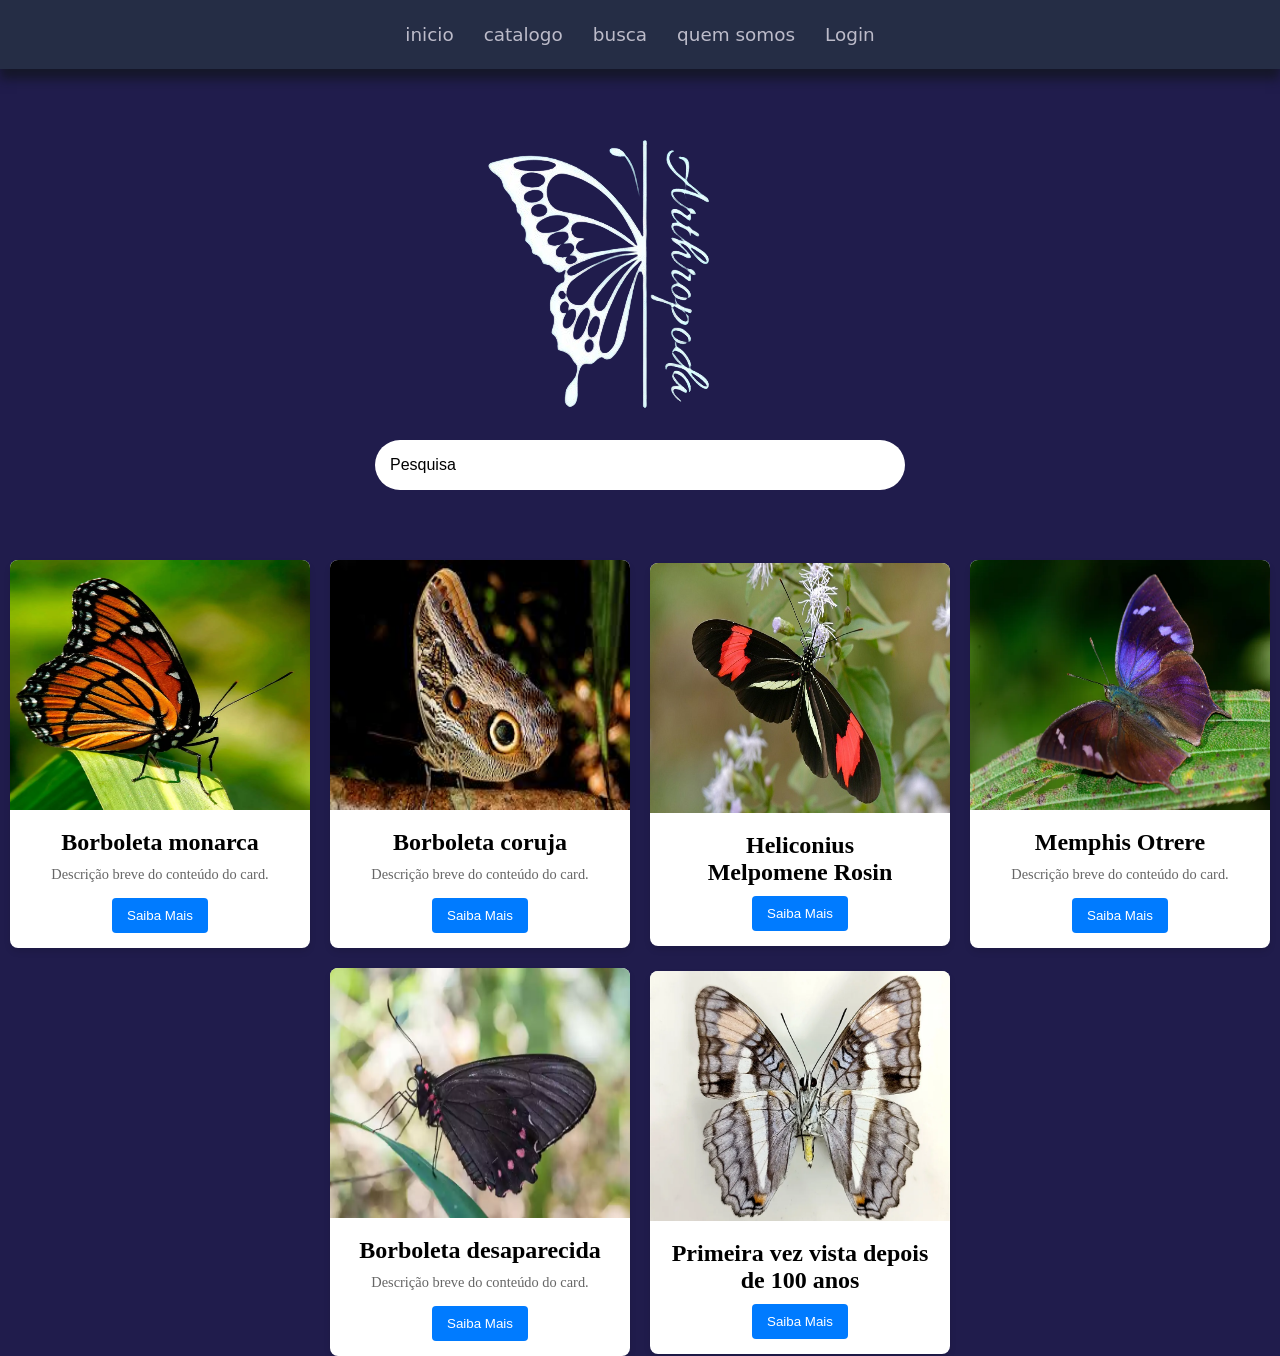
<file: index.html>
<!DOCTYPE html>
<html lang="pt-br">
<head>
    <meta charset="UTF-8">
    <title>Home</title>
    <link rel="stylesheet" href="style.css">
    <link rel="shortcut icon" type="imagex/png" href="img/logo.png">
    <script src="jquery-3.7.0.min.js"></script>
</head>
<body>
    <header>
<nav class="nav-bar">
    <div class="nav-list">
        <ul>
            <li class="nav-item"><a href="index.html" target="_self" class="nav-link">inicio</a></li>
            <li class="nav-item"><a href="catalogo.html" target="_self"class="nav-link">catalogo</a></li>
            <li class="nav-item"><a href="busca.html" target="_self"class="nav-link">busca</a></li>
            <li class="nav-item"><a href="quem.html" target="_self"class="nav-link">quem somos</a></li>
            <li class="nav-item"><a href="login.html" target="_self"class="nav-link">Login</a></li>

        </ul>
    </div>
</nav>
    </header>
<!--Aqui eu c
oloquei a logo e o input de pesquisa coloquei numa classe container mas mantive só 
essas duas coisas pq trabalhar com uma div pai é chata e complicada e principalmente inutil ja q da a mesma coisa -->
<div class="container">
     <div class="content">
       
        <img src="img/logo.png">
        
        <input type="text" placeholder="Pesquisa"> 
        
    </div>
</div>

<!--Aqui começa os cards-->
    <div class="card-container">
        <div class="card">
          <img src="img/borboleta-monarca-foto-macro.webp" alt="Borboleta monarca" class="card-image">
          <div class="card-content">
            <h3 class="card-title">Borboleta monarca</h3>
            <p class="card-text">Descrição breve do conteúdo do card.</p>
            <button class="card-button">Saiba Mais</button>
          </div>
        </div>

        <div class="card">
            <img src="img/coruja.jpg" alt="Borboleta coruja" class="card-image">
            <div class="card-content">
              <h3 class="card-title">Borboleta coruja</h3>
              <p class="card-text">Descrição breve do conteúdo do card.</p>
              <button class="card-button">Saiba Mais</button>
            </div>
          </div>

          <div class="card">
            <img src="img/preta.jpg" alt="Heliconius Melpomene Rosin" class="card-image">
            <div class="card-content">
              <h3 class="card-title">Heliconius <br>Melpomene Rosin</h3>
              <button class="card-button">Saiba Mais</button>
            </div>
          </div>

          <div class="card">
            <img src="img/memphis-otrere.webp" alt="Memphis Otrere" class="card-image">
            <div class="card-content">
              <h3 class="card-title">Memphis Otrere</h3>
              <p class="card-text">Descrição breve do conteúdo do card.</p>
              <button class="card-button">Saiba Mais</button>
            </div>
          </div>

          <div class="card">
            <img src="img/desaparecida a 10 anos.webp" alt="Desaparecida" class="card-image">
            <div class="card-content">
              <h3 class="card-title">Borboleta desaparecida</h3>
              <p class="card-text">Descrição breve do conteúdo do card.</p>
              <a href="https://www.google.com/url?sa=i&url=https%3A%2F%2Fwww.em.com.br%2Fapp%2Fnoticia%2Fgerais%2F2022%2F03%2F30%2Finterna_gerais%2C1356589%2Fdesaparecida-ha-10-anos-borboleta-ameacada-e-vista-em-brumadinho.shtml&psig=AOvVaw0ERZVCdMcZEHvk_5I7e5bD&ust=1734056536512000&source=images&cd=vfe&opi=89978449&ved=0CBcQjhxqFwoTCMjrp56VoYoDFQAAAAAdAAAAABAE">

              <button class="card-button">Saiba Mais</button></a>
            </div>
          </div>

          <div class="card">
            <img src="img/100 anos.webp" alt="100 anos" class="card-image">
            <div class="card-content">
              <h3 class="card-title">Primeira vez vista depois <br>de 100 anos</h3>
            <a href="https://www.google.com/url?sa=i&url=https%3A%2F%2Fg1.globo.com%2Fsp%2Fcampinas-regiao%2Fterra-da-gente%2Fnoticia%2F2023%2F06%2F05%2Fborboleta-rara-e-vista-pela-1a-vez-apos-mais-de-100-anos.ghtml&psig=AOvVaw0ERZVCdMcZEHvk_5I7e5bD&ust=1734056536512000&source=images&cd=vfe&opi
            =89978449&ved=0CBcQjhxqFwoTCMjrp56VoYoDFQAAAAAdAAAAABAJ">  <button class="card-button">Saiba Mais</button></a>
            </div>
          </div>

</div>

    <footer>
    </footer>
</body>
</html>
</file>
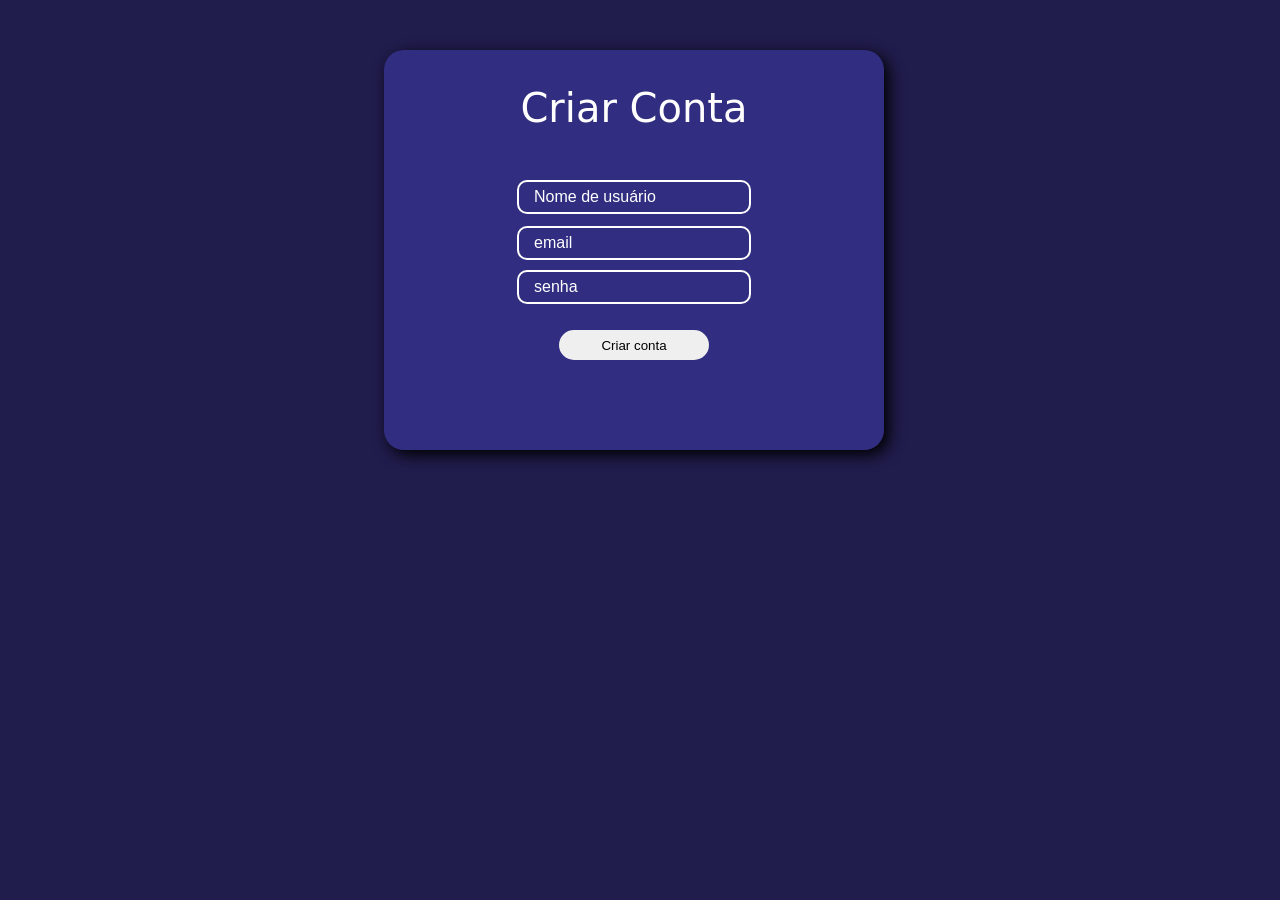
<file: cadastro.html>
<!DOCTYPE html>
<html lang="pt-BR">
<head>
    <script src="jquery-3.7.0.min.js"></script>
    <script>
        $(document).ready(function() {
            $("button").click(function() {
                
                var nome = $("#nome").val();
                var email = $("#email").val();
                var senha = $("#senha").val();

                $.ajax({
                    url: "insert.php",
                    type: "POST",
                    data: "nome="+nome+"&email="+email+"&senha="+senha,
                    dataType: "html"
                }).done(function(resposta) {
                    $("p").html(resposta);
                }).fail(function(jqXHR, textStatus) {
                    console.log("Request failed: " + textStatus);
                })
            });
        });
    </script>
    <link rel="stylesheet" href="style.css">
    <meta charset="UTF-8">
    <title>Criar Conta</title>
    <link rel="shortcut icon" type="imagex/png" href="img/logo.png">

</head>
<body>
    <div class="log2">
        <texto>Criar Conta</texto>
    <input type="text" class="nem" placeholder="Nome de usuário" id="nome">
    <input type="text" class="mail" id="email" placeholder="email">
    <input id="senha" type="text" class="sen" placeholder="senha">
    <button class="entra">Criar conta</button>
    <p></p>
</div>

</body>
</html>
</file>
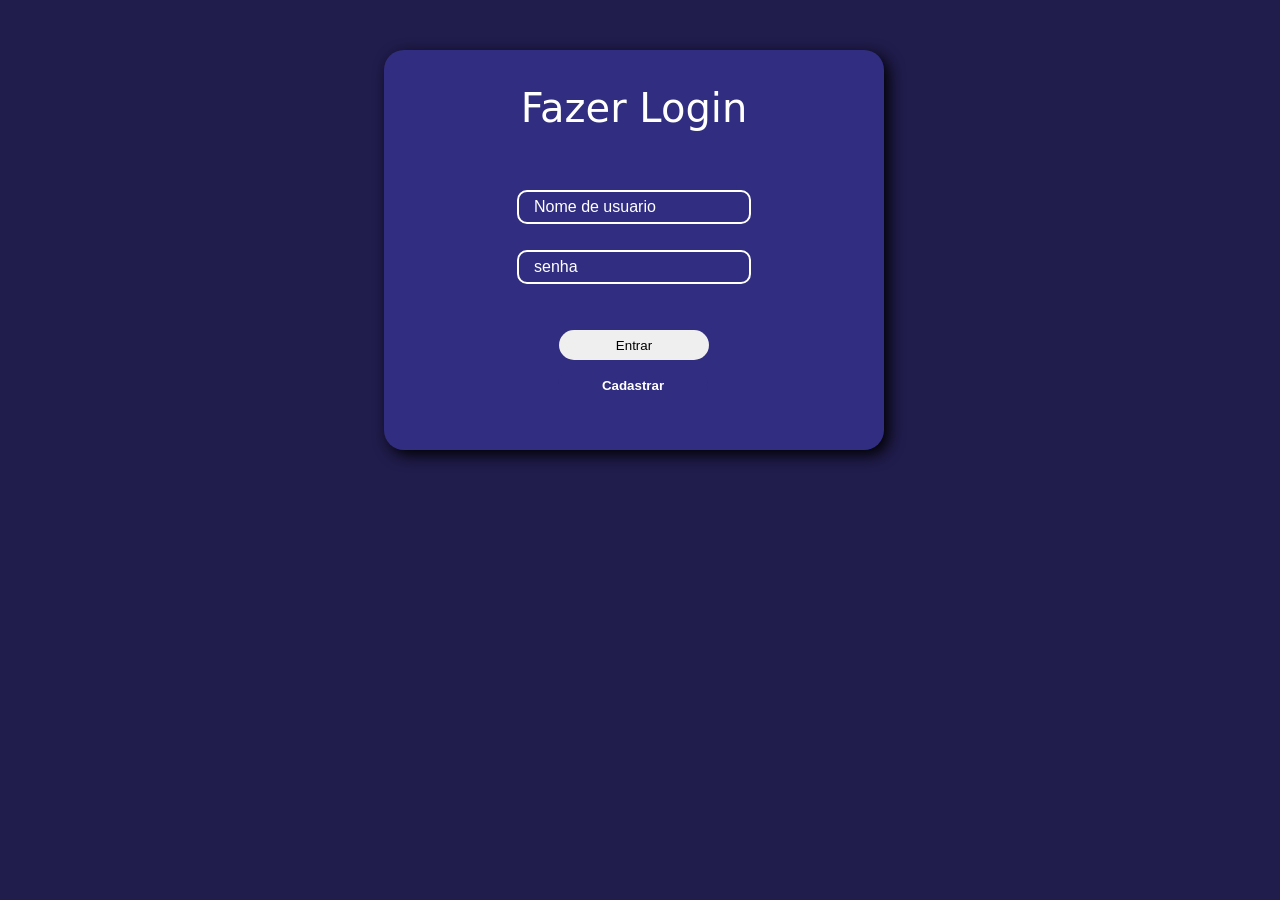
<file: login.html>
<!DOCTYPE html>
<html lang="pt-br">
<head>
    <meta charset="UTF-8">
    <title>Login</title>
    <link rel="stylesheet" href="style.css">
    <script src="jquery-3.7.0.min.js"></script>
    <script>
    $(document).ready(function() {
      $("#click").click(function() {
          
          var user = $("#user").val();
          var pass = $("#pass").val();

          $.ajax({
              url: "entrar.php",
              type: "POST",
              data: { nome: user, senha: pass },               
              dataType: "html"
          }).done(function(resposta) {
             $("p").html(resposta);
          }).fail(function(jqXHR, textStatus) {
              alert("Request failed: " + textStatus);
          })
      });
  });

</script>   
<link rel="shortcut icon" type="imagex/png" href="img/logo.png">

</head>
<body>
  <div class="log">
  <texto>Fazer Login</texto> 
    <input type="text" id="user" placeholder="Nome de usuario" class="nome">
    <input type="password" id="pass" class="senha" placeholder="senha">
    <button class="entra" id="click">Entrar</button>
    <a href="cadastro.html" target="_self"><button class="cadastro">Cadastrar</button></a>
<p class="erro"></p>
  </div>
</body>
</html>
</file>
<file: style.css>
@import url('https://fonts.googleapis.com/css2?family=Roboto&display=swap');

* {
    padding: 0;
    margin: 0;
  }
body{
    background-color: #201c4c;
    
}
header{
  
    margin-bottom: 0;
    background-color: #283543; opacity: 0.7;
    box-shadow: 0px 10px 10px #11151b;
}
.nav-bar{
  
    font-family: system-ui, -apple-system, BlinkMacSystemFont, 'Segoe UI', Roboto, Oxygen, Ubuntu, Cantarell, 'Open Sans', 'Helvetica Neue', sans-serif;
    margin-bottom: 0;
    display: flex;
    justify-content: center; /*Centraliza na horizontal*/
    align-items: center;/*Centraliza na vertical*/
    padding: 1.5rem 6rem;
}
.nav-list{
    display: flex;

}
.nav-list ul{
    display: flex;
    list-style: none;

}
.nav-item{
margin: 0 15px;
}
.nav-link{
    color: #fff; opacity: 2;
    text-decoration: none;
    font-size: 1.15rem;
    justify-content: center;
}
    .nav-item :hover{
        color: #f02525; opacity: 2;
        text-decoration: none;
        font-size: 1.15rem;
        justify-content: center;
}
body {
    position: relative; /* Necessário para que o position:absolute funcione */
    height: 100vh; /* Para ocupar toda a altura da janela */
    margin: 0; /* Remove margens padrão */
}

.container{
     display: flex; /* Ativa o Flexbox */
    justify-content: center; /* Centraliza horizontalmente */
    align-items: center; /* Centraliza verticalmente */
    height: 100vh - 80px; /* Faz o contêiner ocupar toda a altura da janela */
}

.log texto{
  font-family: system-ui, -apple-system, BlinkMacSystemFont, 'Segoe UI', Roboto, Oxygen, Ubuntu, Cantarell, 'Open Sans', 'Helvetica Neue', sans-serif;
font-size: 40px;
color: #fff; opacity: 2;
position: absolute;
top: 35px;   
}

.log2 texto{
  font-family: system-ui, -apple-system, BlinkMacSystemFont, 'Segoe UI', Roboto, Oxygen, Ubuntu, Cantarell, 'Open Sans', 'Helvetica Neue', sans-serif;
font-size: 40px;
color: #fff; opacity: 2;
position: absolute;
top: 35px;   
}
.log{
  /* offset-x | offset-y | blur-radius | color */
  box-shadow: 5px 5px 15px black;
  border-radius: 20px;
  position: absolute;
  left: 30%; /* Distância da esquerda */
  width: 500px;
  height: 400px;
  background-color: #312e81;
  flood-opacity: 0,6;
  display: flex;
  justify-content: center; 
  flex-direction: column; /* Alinha elementos em coluna */
  align-items: center; /* Centraliza os itens horizontalmente */
  gap: 15px; /* Espaçamento entre os elementos */
  margin-top: 50px;
}
.log2{
  /* offset-x | offset-y | blur-radius | color */
  box-shadow: 5px 5px 15px black;
  border-radius: 20px;
  position: absolute;
  left: 30%; /* Distância da esquerda */
  width: 500px;
  height: 400px;
  background-color: #312e81;
  flood-opacity: 0,6;
  display: flex;
  justify-content: center; 
  flex-direction: column; /* Alinha elementos em coluna */
  align-items: center; /* Centraliza os itens horizontalmente */
  gap: 15px; /* Espaçamento entre os elementos */
  margin-top: 50px;
}

.entra{
  position: fixed;
  top: 330px;
}
.erro{
  position: absolute;
 left: 140px;
  top: 236px;
  font-weight: bold; 
color: #f63939;
  font-family: Arial, Helvetica, sans-serif;
  
}
.log button{

border: #71717a;
border-radius: 300px;
height: 30px;
width: 150px;

}
.log2 button{

  border: #71717a;
  border-radius: 300px;
  height: 30px;
  width: 150px;
  
  }
.log input{
background-color:#312e81 ;
  border-style: solid;
  border-color: #ffffff;
  border-radius: 10px;
  color: rgb(234, 227, 227);
  height: 30px; /* Altura do campo */
  width: 200px; /* Largura do campo */
  font-size: 1rem; /* Ajusta o tamanho do texto */
  padding: 0 15px; /* Espaçamento interno para o texto */
}
.log2 input{
  background-color:#312e81 ;
    border-style: solid;
    border-color: #ffffff;
    border-radius: 10px;
    color: rgb(234, 227, 227);
    height: 30px; /* Altura do campo */
    width: 200px; /* Largura do campo */
    font-size: 1rem; /* Ajusta o tamanho do texto */
    padding: 0 15px; /* Espaçamento interno para o texto */
  }
.log input::placeholder {
  color: rgb(255, 255, 255); /* Define a cor do texto do placeholder */
  font-family: Arial, Helvetica, sans-serif; /* Mantém a fonte */
  font-size: 1rem; /* Tamanho do texto */
}
.log2 input::placeholder {
  color: rgb(255, 255, 255); /* Define a cor do texto do placeholder */
  font-family: Arial, Helvetica, sans-serif; /* Mantém a fonte */
  font-size: 1rem; /* Tamanho do texto */
}
.nome{
  position: fixed;
  top: 190px;
}
.nem{
  position: fixed;
  top: 180px;
}
.senha{
  position: fixed;
  top: 250px;
}
.sen{
  position: fixed;
  top: 270px;
}
.email{
  position: fixed;
  top: 220px;
}

.cadastro{
  position: absolute;
 left: 174px;
  top: 320px;
  font-weight: bold; 
color: #fff;
  font-family: Arial, Helvetica, sans-serif;
  background-color:  #312e81;

}

.container input{
    border: none;
    border-radius: 300px;
    color: black;
    height: 50px; /* Altura do campo */
    width: 500px; /* Largura do campo */
    font-size: 1rem; /* Ajusta o tamanho do texto */
    padding: 0 15px; /* Espaçamento interno para o texto */
}
.container input::placeholder {
  color: black; /* Define a cor do texto do placeholder */
  font-family: Arial, Helvetica, sans-serif; /* Mantém a fonte */
  font-size: 1rem; /* Tamanho do texto */
}
.content {
    display: flex;
    flex-direction: column; /* Alinha elementos em coluna */
    align-items: center; /* Centraliza os itens horizontalmente */
    gap: 15px; /* Espaçamento entre os elementos */
    margin-top: 50px;
}

.card-container {
    display: flex;
    gap: 20px;
    flex-wrap: wrap;
    justify-content: center;
    flex-direction: row; /* Alinha elementos em coluna */
    align-items: center; /* Centraliza os itens horizontalmente */
      margin-top: 70px;
}
  
  .card {
    background: #fff;
    border-radius: 8px;
    box-shadow: 0 4px 6px rgba(0, 0, 0, 0.1);
    overflow: hidden;
    max-width: 300px;
    text-align: center;
    transition: transform 0.3s ease, box-shadow 0.3s ease;
  }
  
  .card:hover {
    transform: translateY(-5px);
    box-shadow: 0 8px 15px rgba(0, 0, 0, 0.2);
  }
  
  .card-image {
    width: 100%;
    height: auto;
  }
  
  .card-content {
    padding: 15px;
  }
  
  .card-title {
    font-size: 1.5em;
    margin: 0 0 10px;
  }
  
  .card-text {
    color: #666;
    font-size: 0.9em;
    margin-bottom: 15px;
  }
  
  .card-button {
    background: #007bff;
    color: white;
    border: none;
    padding: 10px 15px;
    border-radius: 4px;
    cursor: pointer;
    transition: background 0.3s ease;
    
  }
  
  .card-button:hover {
    background: #0056b3;
  }
  .card img{
    width: 300px;
    height: 250px;
  }
</file>
